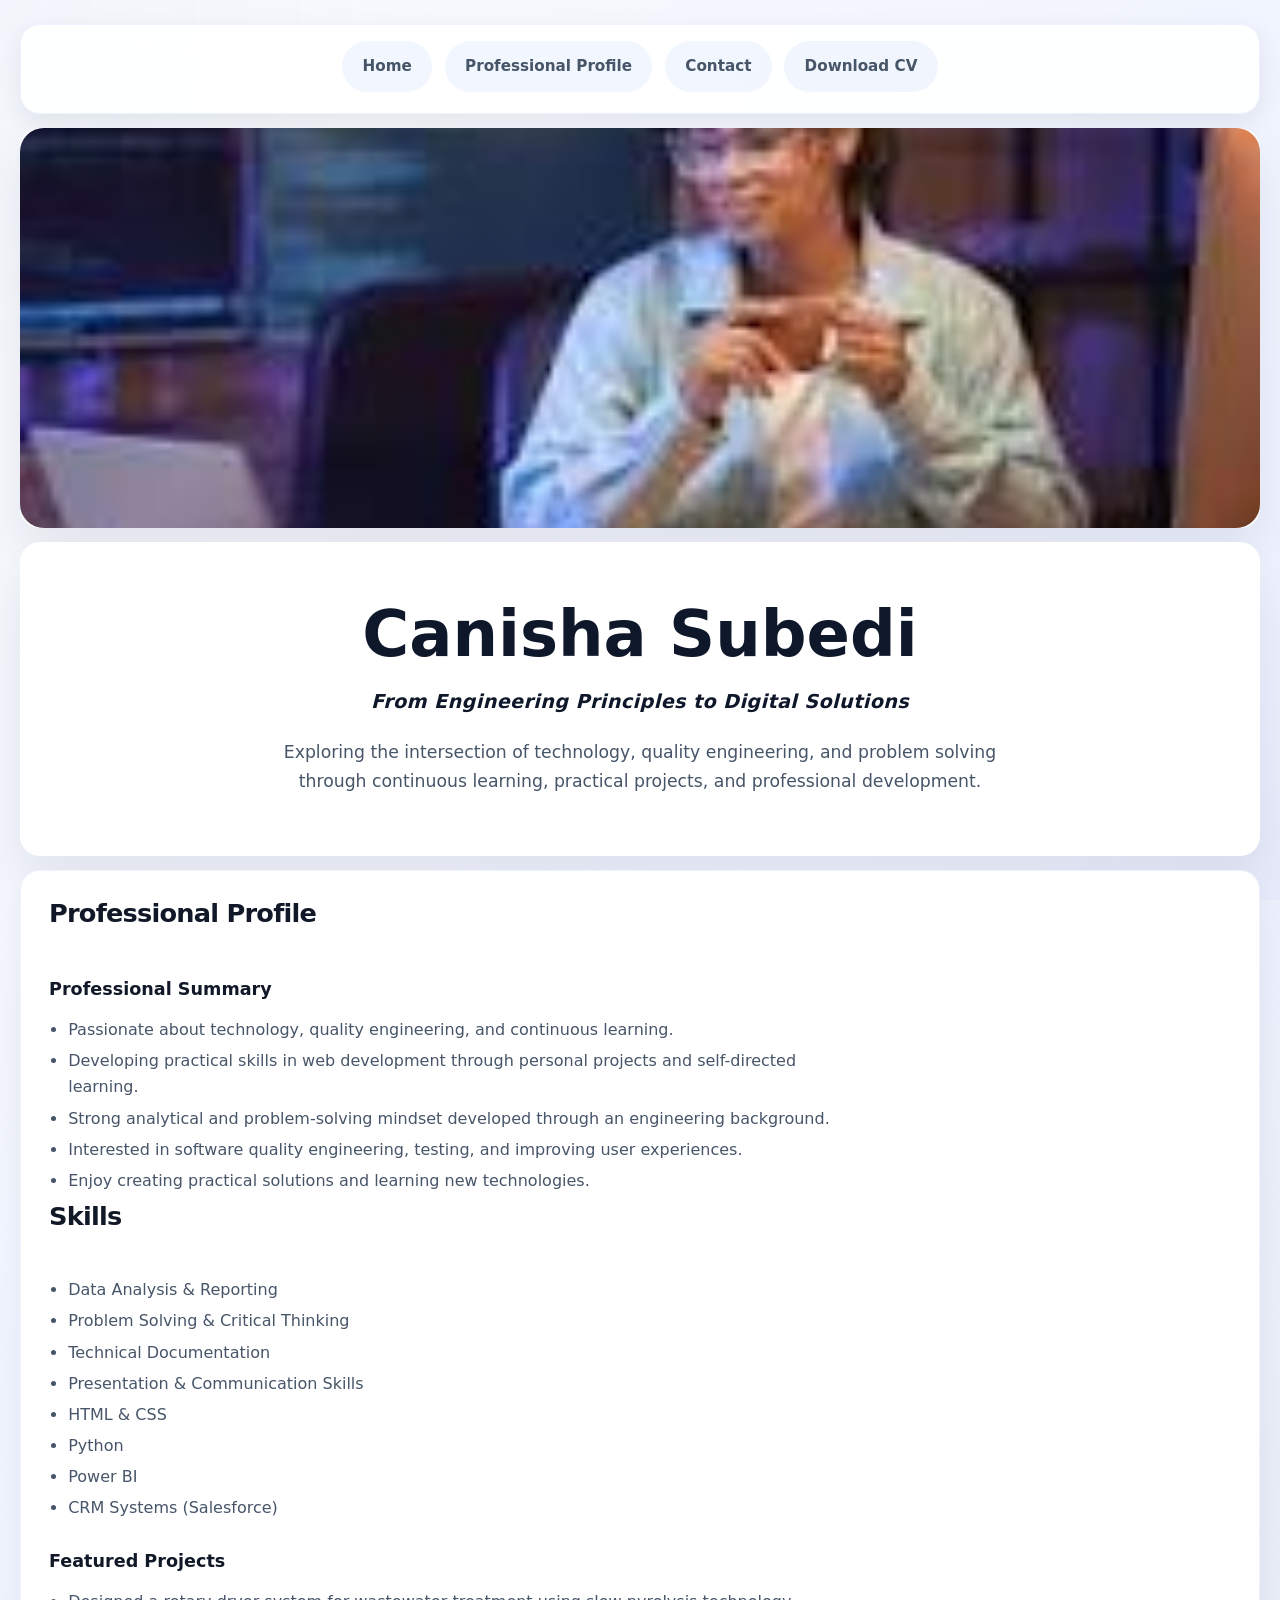
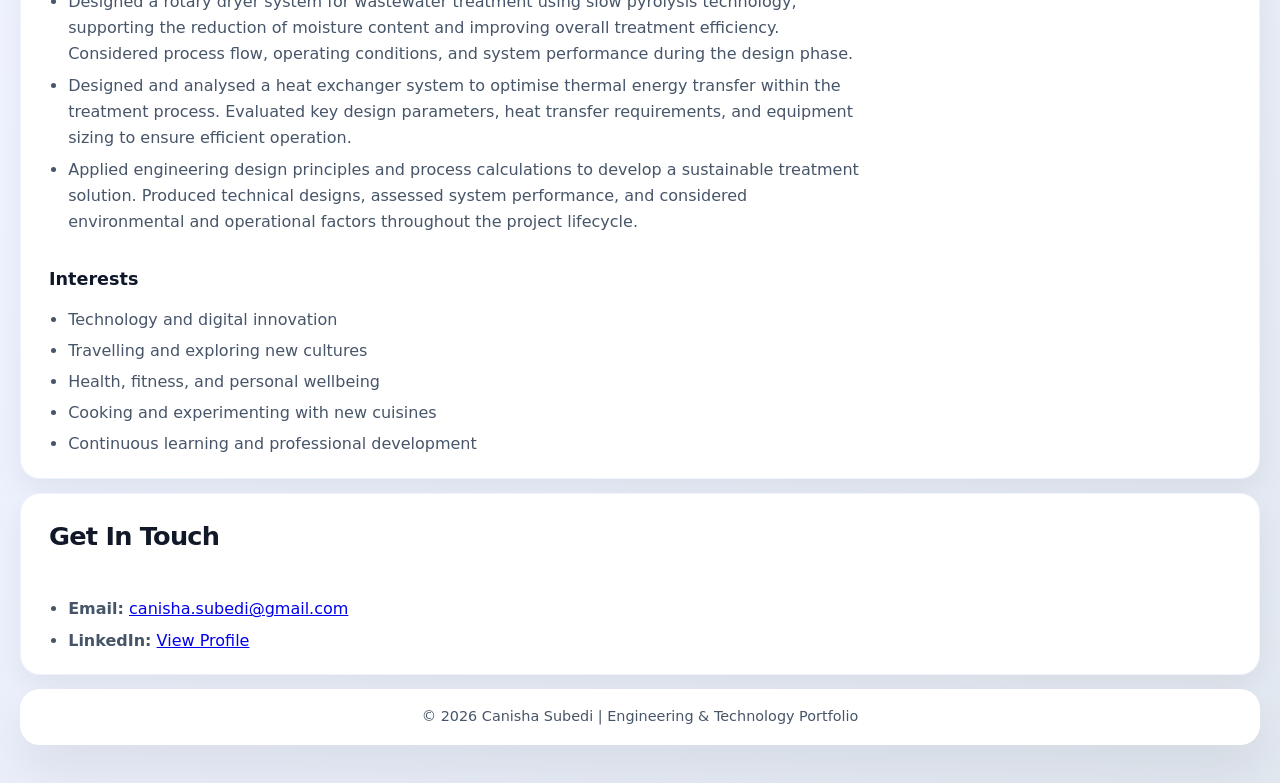
<file: index.html>
<!DOCTYPE html>
<html lang="en">
<head>
    <meta charset="UTF-8">
    <meta name="viewport" content="width=device-width, initial-scale=1.0">
    <title>Canisha Subedi</title>
    <link rel="stylesheet" href="styles.css">
</head>
<body>
    <header>
           <div class="top-bar">
        <nav class="top-nav">
            <ul>
                <li><a href="#home">Home</a></li>
                <li><a href="#profile">Professional Profile</a></li>
                <li><a href="#contact">Contact</a></li>
                <li><a href="Canisha's Cv..pdf" download="Canisha_Subedi_CV.pdf">Download CV</a></li>
            </ul>
            </nav>
        </div>
    </header>

    <section class="hero-images" id="home">
        <div class="hero-slider">
            <div class="slide active">
                <img src="images/qa image 1.jpg" alt="Hero image 1">
            </div>
            <div class="slide">
                <img src="images/qa image 2.jpg" alt="Hero image 2">
            </div>
            <div class="slide">
                <img src="images/qa image 3.jpg" alt="Hero image 3">
            </div>
        </div>
    </section>
    <section class="hero-title">
    <h1>Canisha Subedi</h1>

    <p class="tagline">
      <em>From Engineering Principles to Digital Solutions</em>
    </p>

    <p class="hero-text">
        Exploring the intersection of technology, quality engineering, and problem solving through continuous learning, practical projects, and professional development.
    </p>
</section>

   

            <section id="profile" class="card">
                <h2>Professional Profile</h2>
                <div class="project-item">
                <h3>Professional Summary</h3>
<ul>
    <li>Passionate about technology, quality engineering, and continuous learning.</li>
    <li>Developing practical skills in web development through personal projects and self-directed learning.</li>
    <li>Strong analytical and problem-solving mindset developed through an engineering background.</li>
    <li>Interested in software quality engineering, testing, and improving user experiences.</li>
    <li>Enjoy creating practical solutions and learning new technologies.</li>
</ul>
<h2>Skills</h2>
<ul>
    <li>Data Analysis & Reporting</li>
    <li>Problem Solving & Critical Thinking</li>
    <li>Technical Documentation</li>
    <li>Presentation & Communication Skills</li>
    <li>HTML & CSS</li>
    <li>Python</li>
    <li>Power BI</li>
    <li>CRM Systems (Salesforce)</li>
</ul>

<h3>Featured Projects</h3>
<ul>
    <li>Designed a rotary dryer system for wastewater treatment using slow pyrolysis technology, supporting the reduction of moisture content and improving overall treatment efficiency. Considered process flow, operating conditions, and system performance during the design phase.</li>

    <li>Designed and analysed a heat exchanger system to optimise thermal energy transfer within the treatment process. Evaluated key design parameters, heat transfer requirements, and equipment sizing to ensure efficient operation.</li>

    <li>Applied engineering design principles and process calculations to develop a sustainable treatment solution. Produced technical designs, assessed system performance, and considered environmental and operational factors throughout the project lifecycle.</li>
</ul>
                <h4>Interests</h4>
<ul>
    <li>Technology and digital innovation</li>
    <li>Travelling and exploring new cultures</li>
    <li>Health, fitness, and personal wellbeing</li>
    <li>Cooking and experimenting with new cuisines</li>
    <li>Continuous learning and professional development</li>
</ul>
                </div>
            </section>

            <section id="contact" class="card">
    <h2>Get In Touch</h2>

    <ul>
        <li>
            <strong>Email:</strong>
            <a href="mailto:canisha.subedi@gmail.com">
                canisha.subedi@gmail.com
            </a>
        </li>

        <li>
            <strong>LinkedIn:</strong>
            <a href="https://www.linkedin.com/in/canisha-subedi-231477250" target="_blank">
                View Profile
            </a>
        </li>
    </ul>
</section>
<footer>
    <p>© 2026 Canisha Subedi | Engineering & Technology Portfolio</p>
</footer>

    <script>
      const slides = document.querySelectorAll('.hero-slider .slide');
      let currentSlide = 0;
      setInterval(() => {
        slides[currentSlide].classList.remove('active');
        currentSlide = (currentSlide + 1) % slides.length;
        slides[currentSlide].classList.add('active');
      }, 3000);
    </script>
</body>
</html>
</file>
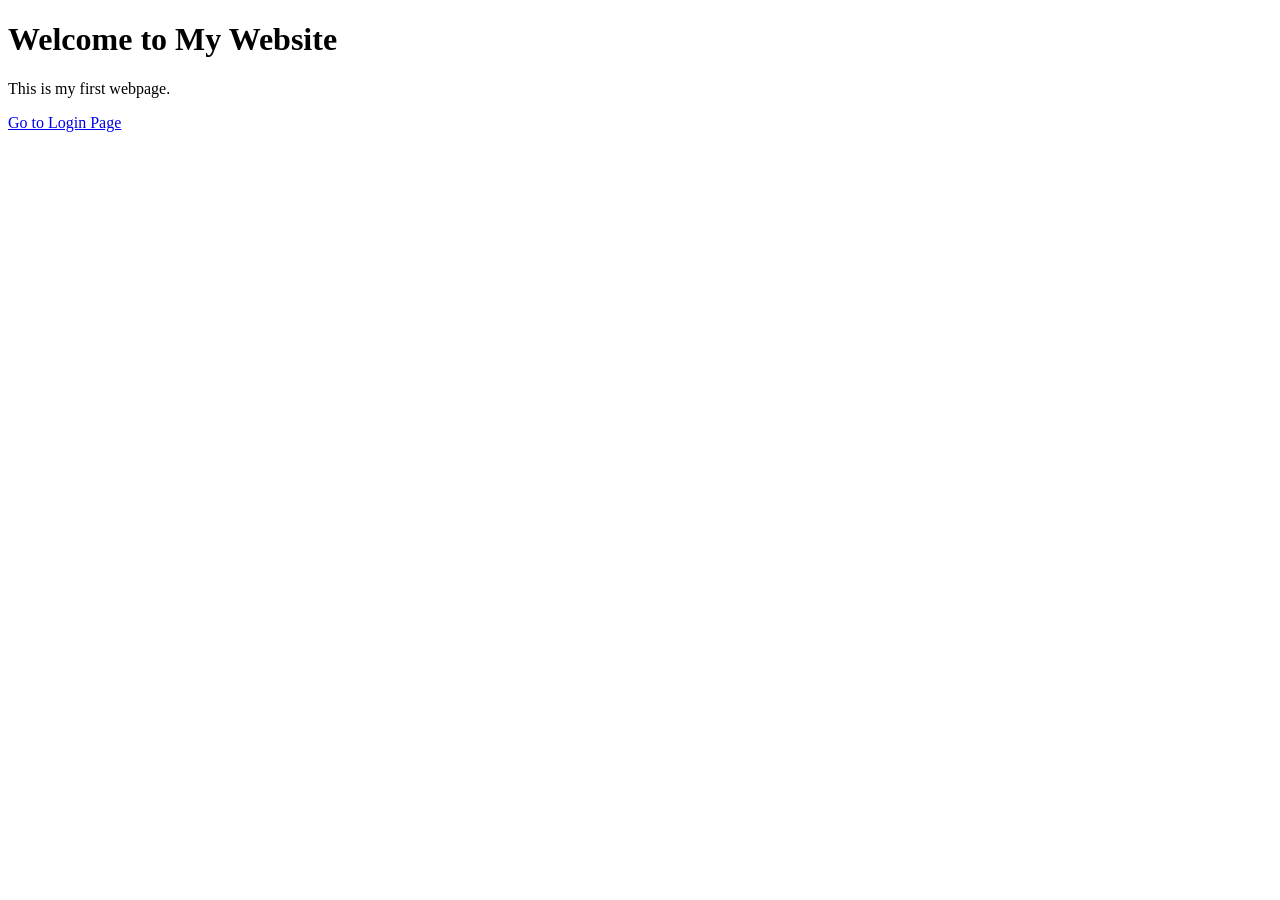
<file: demogit/index.html>
<!DOCTYPE html>
<html>
<head>
    <title>Home Page</title>
</head>
<body>
    <h1>Welcome to My Website</h1>

    <p>This is my first webpage.</p>

    <a href="login.html">Go to Login Page</a>
</body>
</html>
</file>
<file: styles.css>
/* External stylesheet for your demo website */

:root {
  color-scheme: light;
  color: #0f172a;
  background-color: #f8fafc;
  font-family: Inter, system-ui, -apple-system, BlinkMacSystemFont, "Segoe UI", sans-serif;
  line-height: 1.75;
  --accent: #2563eba;
  --accent-strong:#4338ca;
  --accent-soft: rgba(30, 58, 138, 0.12);
  --text: #0f172a;
  --muted: #475569;
  --surface: #ffffff;
  --surface-soft: rgba(255, 255, 255, 0.92);
  --border: rgba(30, 58, 138, 0.14);
  --shadow: 0 24px 50px rgba(15, 23, 42, 0.08);
  --radius: 20px;
}

* {
  box-sizing: border-box;
}

html {
  scroll-behavior: smooth;
}

body {
  margin: 0;
  min-height: 100vh;
  background: linear-gradient(135deg, #f8fafc 0%, #eef2ff 50%, #e2e8f0 100%);
  padding: 24px 20px;
  color: var(--text);
}

body::before {
  content: "";
  position: fixed;
  inset: 0;
  background:  radial-gradient(circle at top left, rgba(37, 99, 235, 0.06), transparent 25%),
    radial-gradient(circle at bottom right, rgba(67, 56, 202, 0.06), transparent 20%);
  pointer-events: none;
  opacity: 0.5;
}

header,
.hero-title,
.card,
footer {
  position: relative;
  z-index: 1;
  max-width: 1300px;
  margin: 0 auto 14px;
  background: var(--surface);
  border-radius: var(--radius);
  box-shadow: var(--shadow);
  padding: 20px 28px;
}

.hero-images {
  position: relative;
  z-index: 1;
  max-width: 1300px;
  margin: 0 auto 14px;
  background: var(--surface);
  border-radius: var(--radius);
  box-shadow: var(--shadow);
  padding: 0;
  overflow: hidden;
}

header {
  display: flex;
  align-items: center;
  justify-content: center;
  padding: 16px 28px;
  position: sticky;
  top: 16px;
  backdrop-filter: blur(18px);
  background: rgba(255, 255, 255, 0.92);
  border: 1px solid rgba(37, 99, 235, 0.08);
  box-shadow: 0 8px 25px rgba(15, 23, 42, 0.08);
}

.top-bar {
  width: 100%;
  display: flex;
  align-items: center;
  justify-content: center;
  gap: 1rem;
}

.top-nav ul {
  display: flex;
  flex-wrap: wrap;
  gap: 0.8rem;
  list-style: none;
  padding: 0;
  margin: 0;
}

.top-nav a {
  display: inline-flex;
  align-items: center;
  justify-content: center;
  padding: 0.75rem 1.2rem;
  border-radius: 999px;
  background: rgba(37, 99, 235, 0.06);
  color: var(--accent);
  text-decoration: none;
  font-weight: 600;
  font-size: 0.95rem;
  border: 1px solid transparent;
  transition: all 0.25s ease;
}

.top-nav a:hover,
.top-nav a:focus-visible {
  background:linear-gradient(135deg, #2563eb, #4338ca);
  color:white;
  border-color: transparent;
  transform: translateY(-2px);
  box-shadow:0 12px 24px rgba(37, 99, 235, 0.25);
}

.hero-title {
  padding: 60px 50px;
  text-align: center;
}

.hero-title h1 {
   margin: 0 0 20px;
  font-size: clamp(3.2rem, 5vw, 5rem);
  line-height: 1;
  color: #0f172a;
  font-weight: 800;
}

.tagline {
  margin: 0 0 20px;
  font-size: 1.2rem;
  color: var(--accent);
  font-weight: 700;
  letter-spacing: 0.02em;
}

.hero-text {
  margin: 0 auto;
  color: var(--muted);
  font-size: 1.08rem;
  max-width: 750px;
  line-height: 1.7;
}

.hero-slider {
    position: relative;
    width: 100%;
    height: 400px;
    overflow: hidden;
    border-radius: 24px;
    background: #e2e8f0;
}

.slide {
    position: absolute;
    top: 0;
    left: 0;
    width: 100%;
    height: 100%;
    opacity: 0;
    z-index: 0;
    transition: opacity 1s ease;
    pointer-events: none;
}

.slide.active {
    opacity: 1;
    z-index: 1;
    pointer-events: auto;
}

.slide img {
    width: 100%;
    height: 100%;
    object-fit: cover;
    display: block;
}

.card {
  border: 1px solid rgba(37, 99, 235, 0.08);
  box-shadow: 0 12px 30px rgba(15, 23, 42, 0.06);
  transition: all 0.3s ease;
}

.card:hover {
  transform: translateY(-4px);
  box-shadow:  0 28px 50px rgba(15, 23, 42, 0.12);
}

section h2 {
  position: relative;
  margin: 0 0 24px;
  font-size: clamp(1.6rem, 2vw, 1.9rem);
  color: #111827;
  letter-spacing: -0.03em;
  font-weight: 800 ;
  padding-bottom: 14px;
}

section h2::after {
  content: "";
  position: absolute;
  left: 0;
  bottom: 0;
  width: 90px;
  height: 4px;
  border-radius: 999px;
  background: linear-gradient(90deg, var(--accent), var(--accent-strong));
}

h3 {
   margin: 24px 0 12px;
  font-size: 1.1rem;
  color: #111827;
  font-weight: 700;
}

h4 {
  margin: 28px 0 12px;
  font-size: 1.1rem;
  color: #0f172a;
  font-weight: 700;
}

p,
li {
  color: var(--muted);
  line-height: 1.65;
}

ul {
  margin: 0 0 0 1.2rem;
  padding: 0;
  max-width: 800px;
}

li {
  margin-bottom: 0.3rem;
}

li:last-child {
  margin-bottom: 0;
}

.project-item,
.contact-card {
  margin-top: 8px;
}

.email-link {
  display: inline-flex;
  align-items: center;
  color: var(--accent);
  text-decoration: none;
  font-weight: 600;
  padding: 0.7rem 1.2rem;
  border-radius: 999px;
  background: rgba(37, 99, 235, 0.08);
  border: 1px solid rgba(37, 99, 235, 0.12);
  transition: all 0.25s ease;
}

.email-link:hover {
 background: linear-gradient(135deg, #2563eb, #4338ca);
  color: white;
  transform: translateY(-2px);
}

footer {
    text-align: center;
  font-size: 0.9rem;
  color: #64748b;
  padding: 16px 24px;
}

footer p {
  margin: 0;
}

@media (max-width: 980px) {
  body {
    padding: 20px 16px;
  }

  .top-bar {
    flex-direction: column;
    align-items: center;
    gap: 0.75rem;
  }

  .top-nav ul {
    gap: 0.6rem;
  }

  .hero-title {
    padding: 40px 28px;
    text-align: center;
  }

  .hero-title h1 {
    font-size: clamp(2.8rem, 6vw, 4rem);
  }

  .hero-slider {
    min-height: 260px;
  }
}

@media (max-width: 740px) {
  header,
  .hero-images,
  .hero-title,
  .card,
  footer {
    margin-bottom: 18px;
    padding: 20px;
  }

  .top-nav a {
    padding: 0.75rem 0.95rem;
    font-size: 0.85rem;
  }

  .hero-title h1 {
    font-size: clamp(2.5rem, 8vw, 3.6rem);
  }
}

@media (max-width: 520px) {
  body {
    padding: 18px 14px;
  }

  .top-nav ul {
    flex-direction: column;
    width: 100%;
    gap: 0.5rem;
  }

  .top-nav a {
    width: 100%;
    justify-content: center;
  }

  .hero-title {
    padding: 32px 20px;
  }
}
</file>
